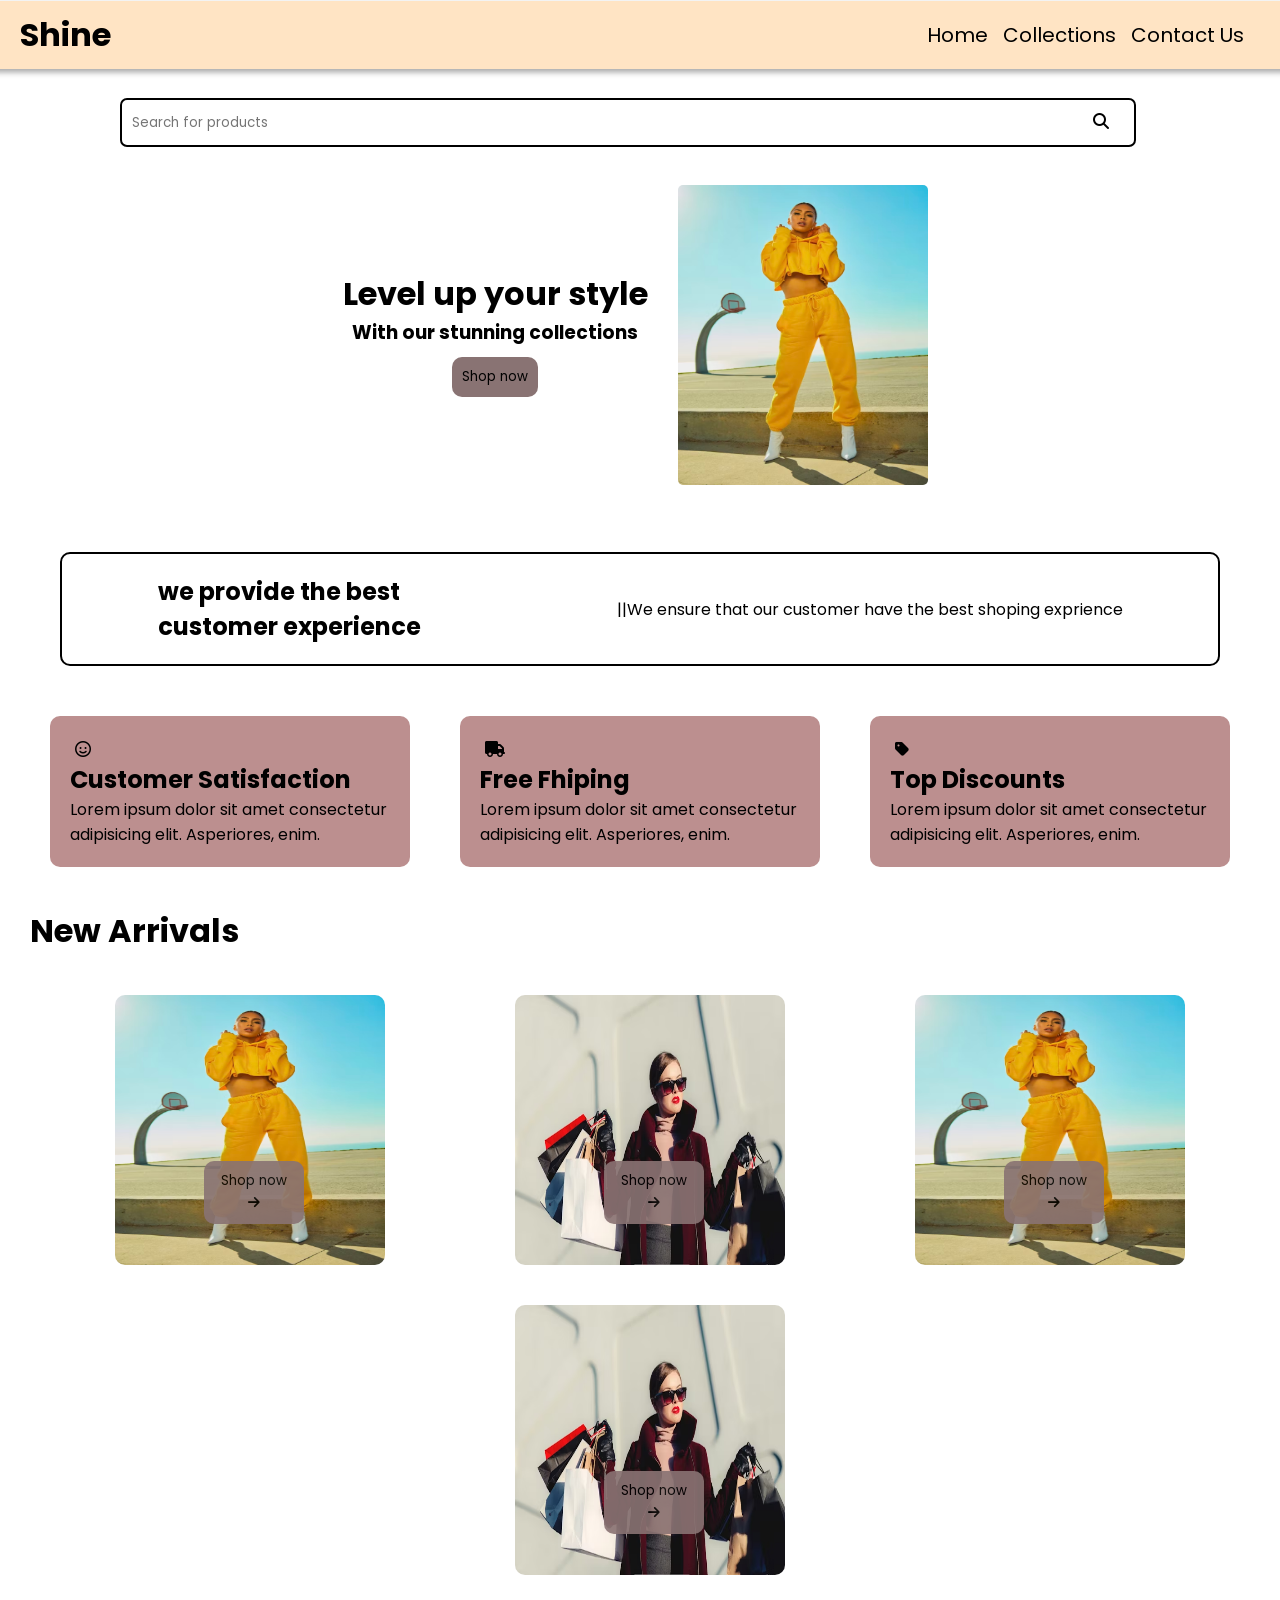
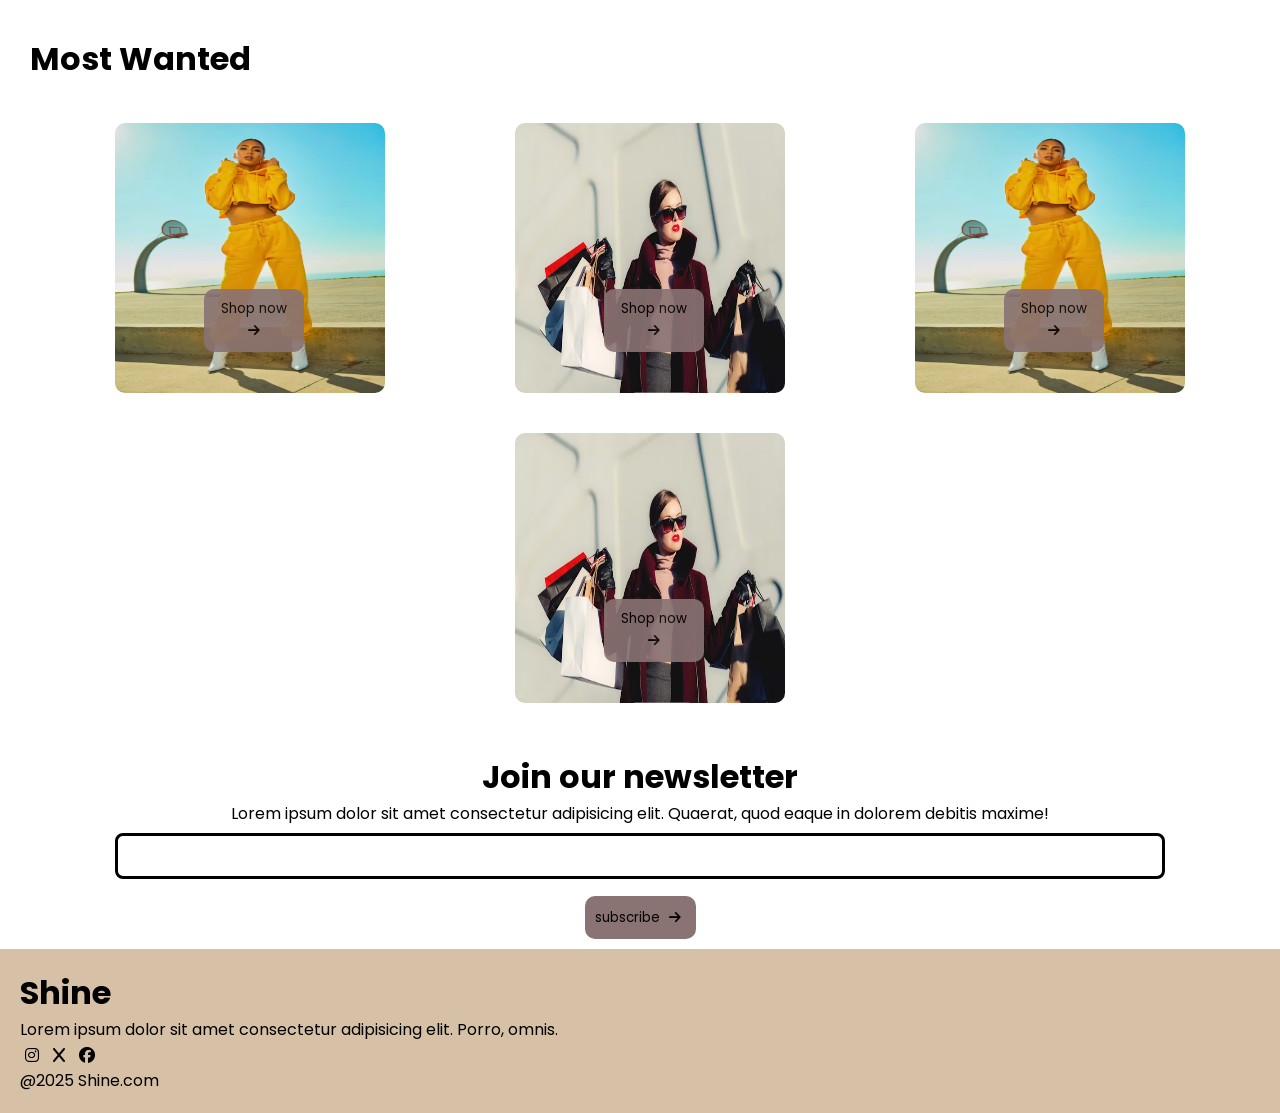
<file: index.html>
<!DOCTYPE html>
<html lang="en">

<head>
    <meta charset="UTF-8">
    <meta name="viewport" content="width=device-width, initial-scale=1.0">
    <link rel="stylesheet" href="style.css">
    <link rel="preconnect" href="https://fonts.googleapis.com">
    <link rel="stylesheet" href="https://cdnjs.cloudflare.com/ajax/libs/font-awesome/6.0.0-beta3/css/all.min.css">
    <link rel="preconnect" href="https://fonts.gstatic.com" crossorigin>
    <link href="https://fonts.googleapis.com/css2?family=Poppins&display=swap" rel="stylesheet">
    <link rel="stylesheet" href="https://cdnjs.cloudflare.com/ajax/libs/font-awesome/6.7.2/css/all.min.css"
        integrity="sha512-Evv84Mr4kqVGRNSgIGL/F/aIDqQb7xQ2vcrdIwxfjThSH8CSR7PBEakCr51Ck+w+/U6swU2Im1vVX0SVk9ABhg=="
        crossorigin="anonymous" referrerpolicy="no-referrer" />
    <title>Shine</title>
</head>

<body>
    <div class="all">
        <div id="navbar">
            <div class="toggle-icon">
                <i class="fa-solid fa-bars"></i>
            </div>
            <h1>Shine</h1>
            <div id="links">
                <a href="index.html">Home </a>
                <a href="collextions.html">Collections </a>
                <a href="contact.html">Contact Us</a>
            </div>
            <div class="toggle-menu" style="left:-50%;">
                <i class="fa-solid fa-x" id="cancel"></i>
                <div class="toggle-links">
                    <a href="index.html">Home </a>
                    <a href="collextions.html">Collections </a>
                    <a href="contact.html">Contact Us</a>
                </div>
            </div>
        </div>
        <div class="searchbar">
            <input type="text" id="search" placeholder="Search for products">
            <i class="fa-solid fa-search" id="searchicon"></i>
        </div>
        <!-----------------------------Header--------------------------------->
        <div id="header">

            <div class="headertxt">
                <h1>Level up your style</h1>
                <h3>With our stunning collections</h3>
                <button>Shop now</button>
            </div>
            <div class="headerimg">
                <img src="fashion 1.avif" alt="fashion1">
            </div>
        </div>
        <!-----------------------------Service-------------------------------------------->
        <div class="service">
            <div>
                <h2>we provide the best </h2>
                <h2>customer experience</h2>
            </div>
            <div>
                <p>||We ensure that our customer have the best shoping exprience</p>
            </div>
        </div>
        <div class="servicecontainer">
            <div>
                <i class="fa-regular fa-face-smile"></i>
                <h2>Customer Satisfaction</h2>
                <p>Lorem ipsum dolor sit amet consectetur adipisicing elit. Asperiores, enim.</p>
            </div>
            <div>
                <i class="fa-solid fa-truck"></i>
                <h2>Free Fhiping</h2>
                <p>Lorem ipsum dolor sit amet consectetur adipisicing elit. Asperiores, enim.</p>
            </div>
            <div>
                <i class="fa-solid fa-tag"></i>
                <h2>Top Discounts</h2>
                <p>Lorem ipsum dolor sit amet consectetur adipisicing elit. Asperiores, enim.</p>
            </div>
        </div>
    </div>

    <!---------------------------New Arrivals-------------------------------------------->

    <div class="newarrivals">
        <h1>New Arrivals</h1>
        <div class="newimg">
            <div>
                <img src="fashion 1.avif" alt="">
                <button>Shop now <i class="fa-solid fa-arrow-right"></i></button>
            </div>
            <div>
                <img src="fashion 2.avif" alt="">
                <button>Shop now <i class="fa-solid fa-arrow-right"></i></button>
            </div>
            <div>
                <img src="fashion 1.avif" alt="">
                <button>Shop now <i class="fa-solid fa-arrow-right"></i></button>
            </div>
            <div>
                <img src="fashion 2.avif" alt="">
                <button>Shop now <i class="fa-solid fa-arrow-right"></i> </button>
            </div>
        </div>
    </div>
    <div class="newarrivals">
        <h1>Most Wanted</h1>
        <div class="newimg">
            <div>
                <img src="fashion 1.avif" alt="">
                <button>Shop now <i class="fa-solid fa-arrow-right"></i></button>
            </div>
            <div>
                <img src="fashion 2.avif" alt="">
                <button>Shop now <i class="fa-solid fa-arrow-right"></i></button>
            </div>
            <div>
                <img src="fashion 1.avif" alt="">
                <button>Shop now <i class="fa-solid fa-arrow-right"></i></button>
            </div>
            <div>
                <img src="fashion 2.avif" alt="">
                <button>Shop now <i class="fa-solid fa-arrow-right"></i> </button>
            </div>
        </div>
    </div>
    <div class="newsletter">
        <h1>Join our newsletter</h1>
        <p>Lorem ipsum dolor sit amet consectetur adipisicing elit. Quaerat, quod eaque in dolorem debitis maxime!</p>
        <input type="text"><br>
        <button>subscribe <i class="fa-solid fa-arrow-right"></i></button>
    </div>
    <div class="footer">
        <h1>Shine</h1>
        <p>Lorem ipsum dolor sit amet consectetur adipisicing elit. Porro, omnis.</p>
        <div class="icons">
            <i class="fa-brands fa-instagram"></i>
            <i class="fa-brands fa-x"></i>
            <i class="fa-brands fa-facebook"></i>
        </div>
        <p>@2025 Shine.com</p>
    </div>

    </div>
    <script src="script.js"></script>
</body>


</html>
</file>
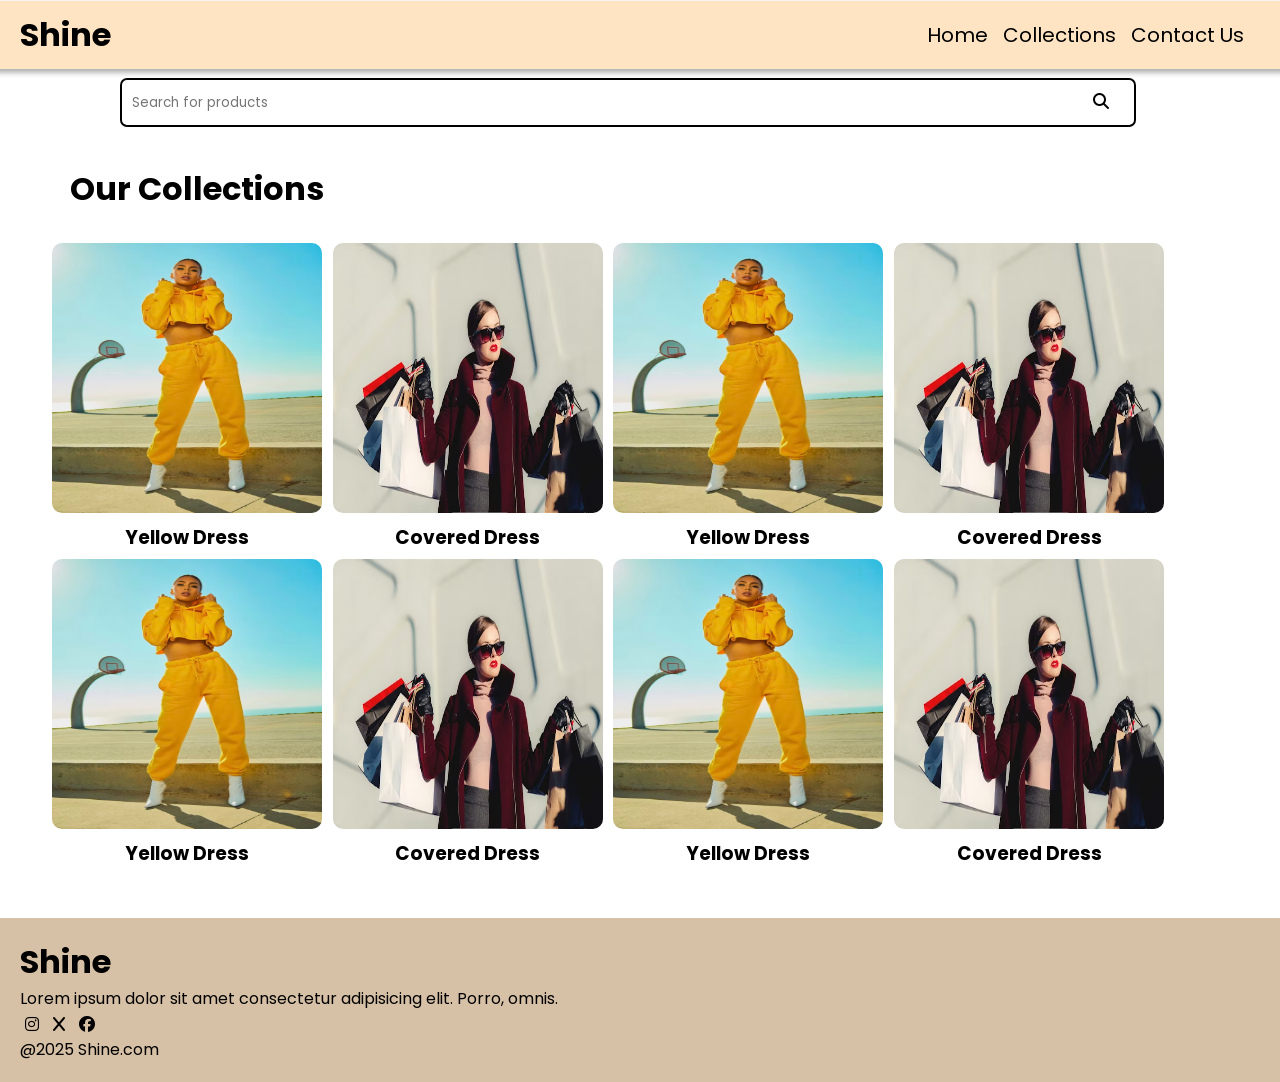
<file: collextions.html>
<!DOCTYPE html>
<html lang="en">

<head>
    <meta charset="UTF-8">
    <meta name="viewport" content="width=device-width, initial-scale=1.0">
    <link rel="stylesheet" href="style.css">
    <link rel="preconnect" href="https://fonts.googleapis.com">
    <link rel="stylesheet" href="https://cdnjs.cloudflare.com/ajax/libs/font-awesome/6.0.0-beta3/css/all.min.css">
    <link rel="preconnect" href="https://fonts.gstatic.com" crossorigin>
    <link href="https://fonts.googleapis.com/css2?family=Poppins&display=swap" rel="stylesheet">
    <link rel="stylesheet" href="https://cdnjs.cloudflare.com/ajax/libs/font-awesome/6.7.2/css/all.min.css"
        integrity="sha512-Evv84Mr4kqVGRNSgIGL/F/aIDqQb7xQ2vcrdIwxfjThSH8CSR7PBEakCr51Ck+w+/U6swU2Im1vVX0SVk9ABhg=="
        crossorigin="anonymous" referrerpolicy="no-referrer" />
    <title>Collections</title>
</head>

<body>
    <div class="all">
        <div id="navbar">
            <div class="toggle-icon">
                <i class="fa-solid fa-bars"></i>
            </div>
            <h1>Shine</h1>
            <div id="links">
                <a href="index.html">Home </a>
                <a href="collextions.html">Collections </a>
                <a href="contact.html">Contact Us</a>
            </div>
            <div class="toggle-menu">
                <i class="fa-solid fa-x" id="cancel"></i>
                <div class="toggle-links">
                    <a href="index.html">Home </a>
                    <a href="collextions.html">Collections </a>
                    <a href="contact.html">Contact Us</a>
                </div>
            </div>
        </div>
        <div class="collectionsearchbar">
            <input type="text" id="search" placeholder="Search for products">
            <i class="fa-solid fa-search" id="searchicon"></i>
        </div>
    </div>
    <div class="collections">
        <h1>Our Collections</h1>
        <div class="collection">
            <div>
                <img src="fashion 1.avif" alt="fashion1">
                <h3>Yellow Dress</h3>
            </div>
            <div>
                <img src="fashion 2.avif" alt="">
                <h3>Covered Dress</h3>
            </div>
            <div>
                <img src="fashion 1.avif" alt="fashion1">
                <h3>Yellow Dress</h3>
            </div>
            <div>
                <img src="fashion 2.avif" alt="">
                <h3>Covered Dress</h3>
            </div>
            <div>
                <img src="fashion 1.avif" alt="fashion1">
                <h3>Yellow Dress</h3>
            </div>
            <div>
                <img src="fashion 2.avif" alt="">
                <h3>Covered Dress</h3>
            </div>
            <div>
                <img src="fashion 1.avif" alt="fashion1">
                <h3>Yellow Dress</h3>
            </div>
            <div>
                <img src="fashion 2.avif" alt="">
                <h3>Covered Dress</h3>
            </div>
        </div>
    </div>
    <div class="footer">
        <h1>Shine</h1>
        <p>Lorem ipsum dolor sit amet consectetur adipisicing elit. Porro, omnis.</p>
        <div class="icons">
            <i class="fa-brands fa-instagram"></i>
            <i class="fa-brands fa-x"></i>
            <i class="fa-brands fa-facebook"></i>
        </div>
        <p>@2025 Shine.com</p>
    </div>


    <script src="script.js"></script>
</body>


</html>
</file>
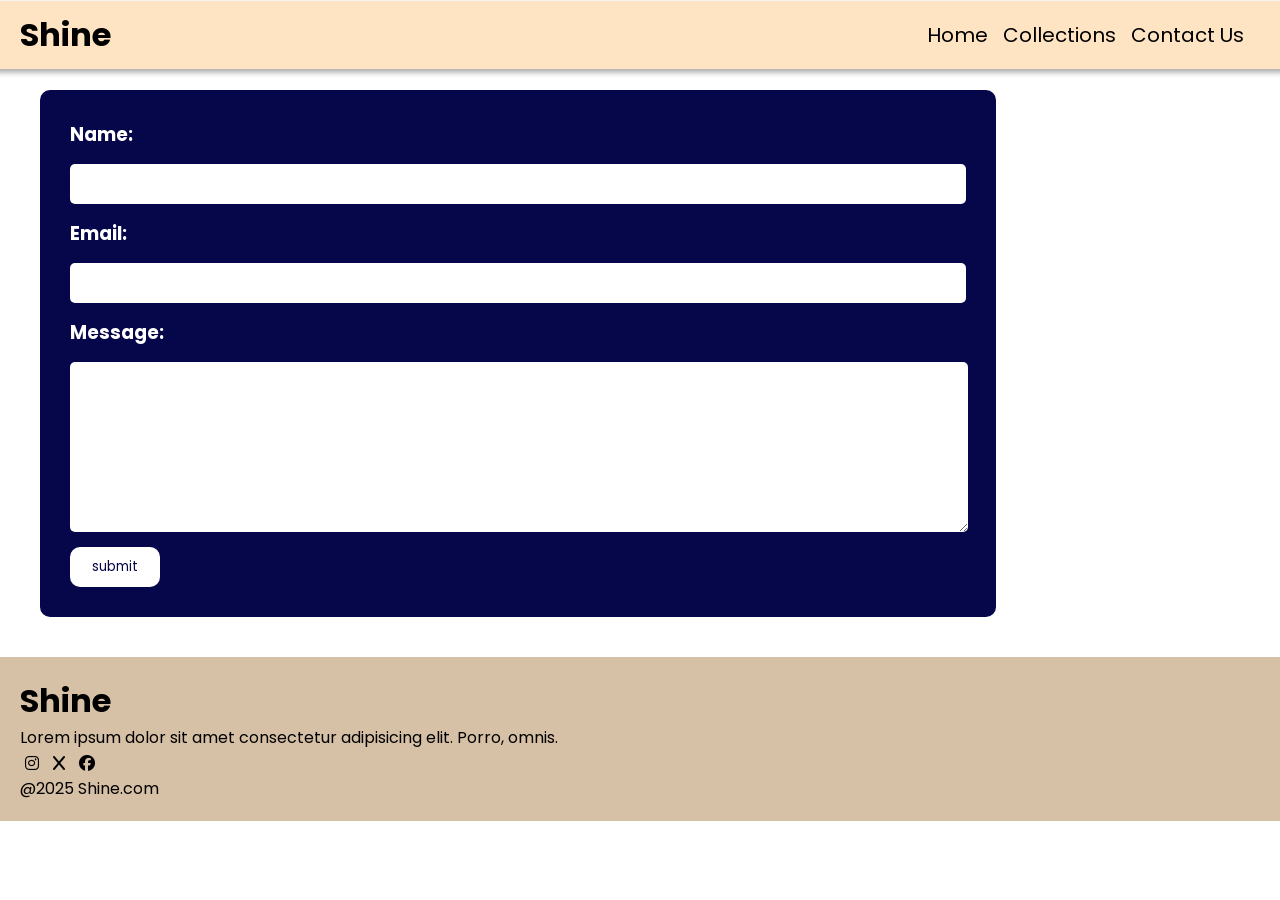
<file: contact.html>
<!DOCTYPE html>
<html lang="en">

<head>
    <meta charset="UTF-8">
    <meta name="viewport" content="width=device-width, initial-scale=1.0">
    <link rel="stylesheet" href="style.css">
    <link rel="preconnect" href="https://fonts.googleapis.com">
    <link rel="stylesheet" href="https://cdnjs.cloudflare.com/ajax/libs/font-awesome/6.0.0-beta3/css/all.min.css">
    <link rel="preconnect" href="https://fonts.gstatic.com" crossorigin>
    <link href="https://fonts.googleapis.com/css2?family=Poppins&display=swap" rel="stylesheet">
    <link rel="stylesheet" href="https://cdnjs.cloudflare.com/ajax/libs/font-awesome/6.7.2/css/all.min.css"
        integrity="sha512-Evv84Mr4kqVGRNSgIGL/F/aIDqQb7xQ2vcrdIwxfjThSH8CSR7PBEakCr51Ck+w+/U6swU2Im1vVX0SVk9ABhg=="
        crossorigin="anonymous" referrerpolicy="no-referrer" />
    <title>Contact</title>
</head>

<body>
    <div class="all">
        <div id="navbar">
            <div class="toggle-icon">
                <i class="fa-solid fa-bars"></i>
            </div>
            <h1>Shine</h1>
            <div id="links">
                <a href="index.html">Home </a>
                <a href="collextions.html">Collections </a>
                <a href="contact.html">Contact Us</a>
            </div>
            <div class="toggle-menu">
                <i class="fa-solid fa-x" id="cancel"></i>
                <div class="toggle-links">
                    <a href="index.html">Home </a>
                    <a href="collextions.html">Collections </a>
                    <a href="contact.html">Contact Us</a>
                </div>
            </div>
        </div>
    </div>
    <div class="contact">
        <h3>Name:</h3>
        <input type="text" id="name">
        <h3>Email:</h3>
        <input type="email" id="mail">
        <h3>Message:</h3>
        <textarea name="" id="message" cols="30" rows="10"></textarea>
        <button type="submit">submit</button>
    </div>
    <div class="footer">
        <h1>Shine</h1>
        <p>Lorem ipsum dolor sit amet consectetur adipisicing elit. Porro, omnis.</p>
        <div class="icons">
            <i class="fa-brands fa-instagram"></i>
            <i class="fa-brands fa-x"></i>
            <i class="fa-brands fa-facebook"></i>
        </div>
        <p>@2025 Shine.com</p>
    </div>


    <script src="script.js"></script>
</body>


</html>
</file>
<file: style.css>
* {
    margin: 0px;
    padding: 0px;
    border: 0px;
    font-family: "Poppins", serif;

}

.all {
    display: flex;
    flex-direction: column;
    justify-content: center;
    align-items: center;
    margin-inline: 20px;
}

body:hover {
    cursor: default;
}

button:hover {
    cursor: pointer;
    outline: 2px solid rgb(0, 0, 0);
    scale: 1.03;
}

#navbar {
    display: flex;
    position: fixed;
    top: 0px;
    width: 100%;
    height: 40px;
    align-items: center;
    padding: 14px;
    z-index: 5;
    background-color: bisque;
    margin: 1px;
    box-shadow: rgba(0, 0, 0, 0.16) 0px 3px 6px, rgba(0, 0, 0, 0.23) 0px 3px 6px;
}

#navbar h1 {
    padding-right: 40px;
    padding-left: 20px;
    z-index: 2;
}

#links {
    display: flex;
    position: absolute;
    right: 30px;
    padding: 20px;
    text-align: center;
    column-gap: 15px;
}

#links a {

    text-decoration: none;
    color: rgb(0, 0, 0);
    font-size: 20px;

}

#links a:hover {
    color: rgb(137, 115, 115);
    text-decoration: underline;
}

.toggle-icon {
    z-index: 2;
    margin-left: 10px;
    display: none;

}

.toggle-icon:hover {
    cursor: pointer;

}

#navbar .toggle-menu {
    display: block;
    position: fixed;
    transition: 0.5s;
    left: -50%;
    top: 0px;
    background-color: bisque;
    width: 40%;
    height: 100%;
    padding: 20px;
    box-shadow: rgba(0, 0, 0, 0.16) 0px 3px 6px, rgba(0, 0, 0, 0.23) 0px 3px 6px;
}

i{
    padding: 5px;
}
#navbar .toggle-menu i {
    position: absolute;
    top: 30px;
    right: 15px;
}

#navbar .toggle-menu .toggle-links {
    padding-top: 40px;
}

#navbar .toggle-menu a {
    text-decoration: none;
    display: flex;
    flex-direction: column;
    margin-top: 40px;
    color: black;
}

#navbar .toggle-menu a:hover {
    color: rgb(137, 115, 115);
    text-decoration: underline;
}

#navbar .toggle-menu i:hover {
    cursor: pointer;
} 


.searchbar {
    display: block;
    height: fit-content;
    width: 100%;
    text-align: center;
    justify-content: center;
    justify-items: center;
    align-items: center;
    margin-top: 100px;
}

.searchbar input {
    display: inline-block;
    width: 80%;
    height: 25px;
    padding: 10px;
    outline: black 2px solid;
    border-radius: 5px;
    margin-left: 5px;
}

.searchbar input:focus {
    font-size: 20px;
}

.searchbar #searchicon {
    position: relative;
    right: 50px;
}

.searchbar #searchicon:hover {
    cursor: pointer;
}

#header {
    display: flex;
    flex-direction: row;
    /*flex-basis: 100%;*/
    width: 100%;
    padding: 20px;
    font-weight: 2px;
    text-align: center;
    justify-content: center;
}

.headertxt button {
    padding: 10px;
    margin: 10px;
    background-color: rgb(137, 115, 115);
    color: #000;

    border-radius: 10px;
}

.headertxt {
    margin: 10px;
    display: flex;
    flex-direction: column;
    flex-wrap: wrap;
    align-items: center;
    justify-content: center;
}

.headerimg img {
    margin: 20px;
    width: 250px;
    height: 300px;
    border-radius: 5px;
}

.service {
    display: flex;
    margin: 20px;
    flex-basis: 30%;
    width: 90%;
    flex-direction: row;
    justify-content: space-around;
    align-items: center;
    padding: 20px;
    border: 2px solid black;
    border-radius: 10px;
    gap: 45px;
}

.servicecontainer {
    margin: 20px;
    padding: 10px;
    display: flex;
    flex-direction: row;
    gap: 50px;
    justify-content: space-around;
}

.servicecontainer div {
    background-color: rosybrown;
    padding: 20px;
    border-radius: 10px;
}

/*New arrivals*/

.newarrivals {
    padding: 10px;
    margin-left: 20px;
    gap: 45px;
}

.newimg {
    position: relative;
    display: flex;
    flex-wrap: wrap;
    flex-direction: row;
    justify-content: space-around;
    align-items: center;
    margin: 20px;
}

.newimg div {
    display: flex;
    position: relative;
    flex-direction: column;
}

.newarrivals img {
    width: 270px;
    height: 270px;
    margin: 20px;
    border-radius: 10px;
}

.newimg div button {
    opacity: 0.9;
    width: 100px;
    padding: 10px;
    border-radius: 10px;
    z-index: 0;
    background-color: rgb(137, 115, 115);
    position: absolute;
    top: 60%;
    left: 35%;
}

.newsletter {
    justify-content: center;
    text-align: center;
}

.newsletter input {
    padding: 10px;
    margin: 10px;
    width: 80%;
    border-radius: 5px;
    outline: 3px solid black;
}

.newsletter button {
    padding: 10px;
    margin: 10px;
    background-color: rgb(137, 115, 115);
    color: #000;
    border-radius: 10px;
}

.footer {
    padding: 20px;
    background-color: rgb(215, 193, 166);
}

/*collections.html*/

.collectionsearchbar {
    display: block;
    height: fit-content;
    width: 100%;
    text-align: center;
    justify-content: center;
    justify-items: center;
    align-items: center;
    margin-top: 80px;
}

.collectionsearchbar input {
    display: inline-block;
    width: 80%;
    height: 25px;
    padding: 10px;
    outline: black 2px solid;
    border-radius: 5px;
    margin-left: 5px;
}

.collectionsearchbar #searchicon {
    position: relative;
    right: 50px;
}

.collectionsearchbar #searchicon:hover {
    cursor: pointer;
}

.collections {
    padding: 20px;
}

.collections h1 {
    padding-left: 50px;
    padding-top: 20px;
}
.collection h3 {
    text-align:center ;
}

.collection {
    display: flex;
    flex-wrap: wrap;
    margin: 10px;
    flex-basis: 10%;
    width: 90%;
    flex-direction: row;
    justify-content: space-around;
    align-items: center;
    padding: 20px;
    border-radius: 10px;
    gap: 7px;
    justify-self: center;
}

.collection img {
    width: 270px;
    height: 270px;
    border-radius: 10px;
}

.collection div {
    display: flex;
    flex-direction: column;
    justify-content: center;
    align-items: center;
    border-radius: 10px;
    gap: 10px;
    width: fit-content;
}

/*contact.html*/

.contact {
    padding: 30px;
    background-color: rgb(6, 6, 75);
    display: flex;
    flex-direction: column;
    width: 70%;
    justify-self: center;
    color: white;
    gap: 15px;
    margin: 40px;
    margin-top:90px;
    border-radius: 10px;
}

.contact input {
    border-radius: 5px;
    height: 40px;
    padding-left: 20px;
}

.contact input:focus {
    outline: none;
}

.contact textarea:focus {
    outline: none;
}

.contact textarea {
    position: relative;
    border-radius: 5px;
    max-width: 98%;
    min-width: 98%;
    height: 150px;
    padding-left: 20px;
    padding-top:20px;
}

.contact button {
    width: 90px;
    padding: 10px;
    background-color: rgb(255, 255, 255);
    color: rgb(6, 6, 75);
    border-radius: 10px;
}


/*Media Query*/
@media screen and (max-width: 750px) {
    #links {
        display: none;
    }

    .toggle-icon {
        display: block;
    }

    .servicecontainer {
        flex-direction: column;
    }


}
</file>
